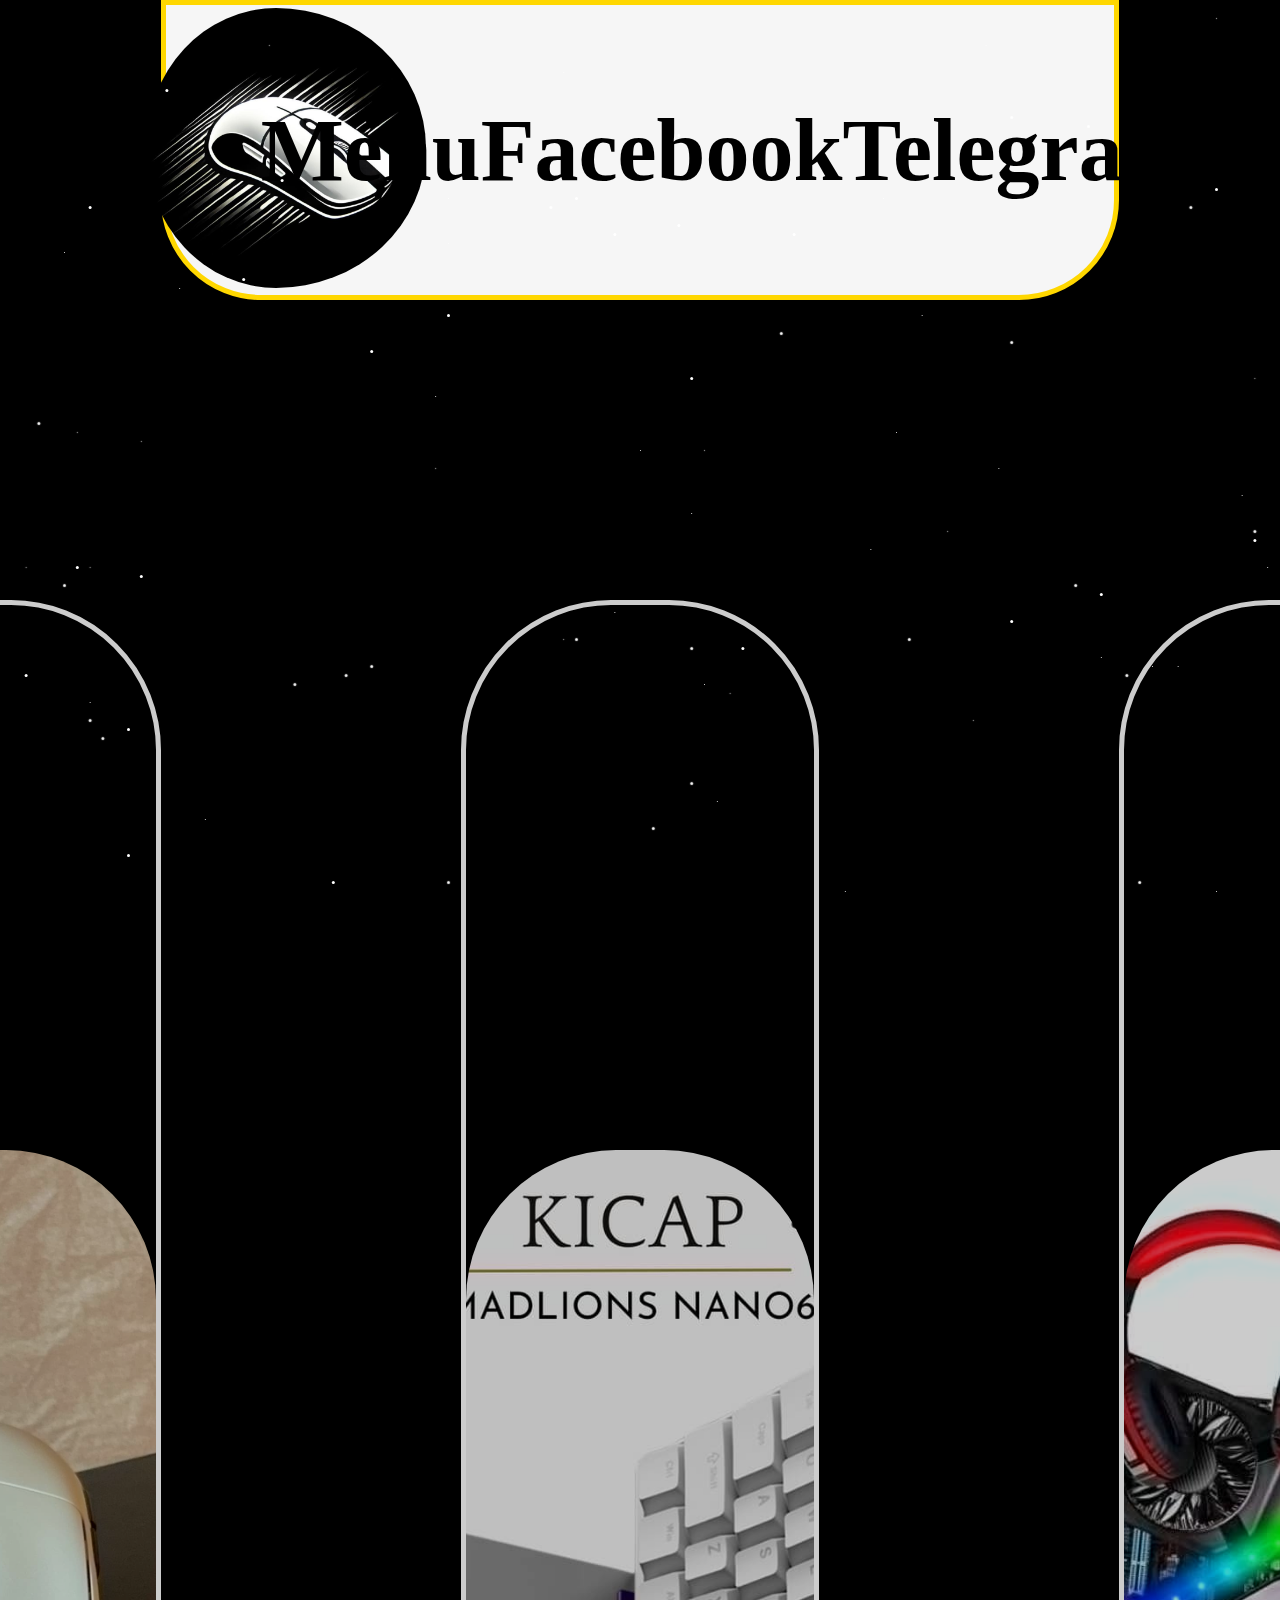
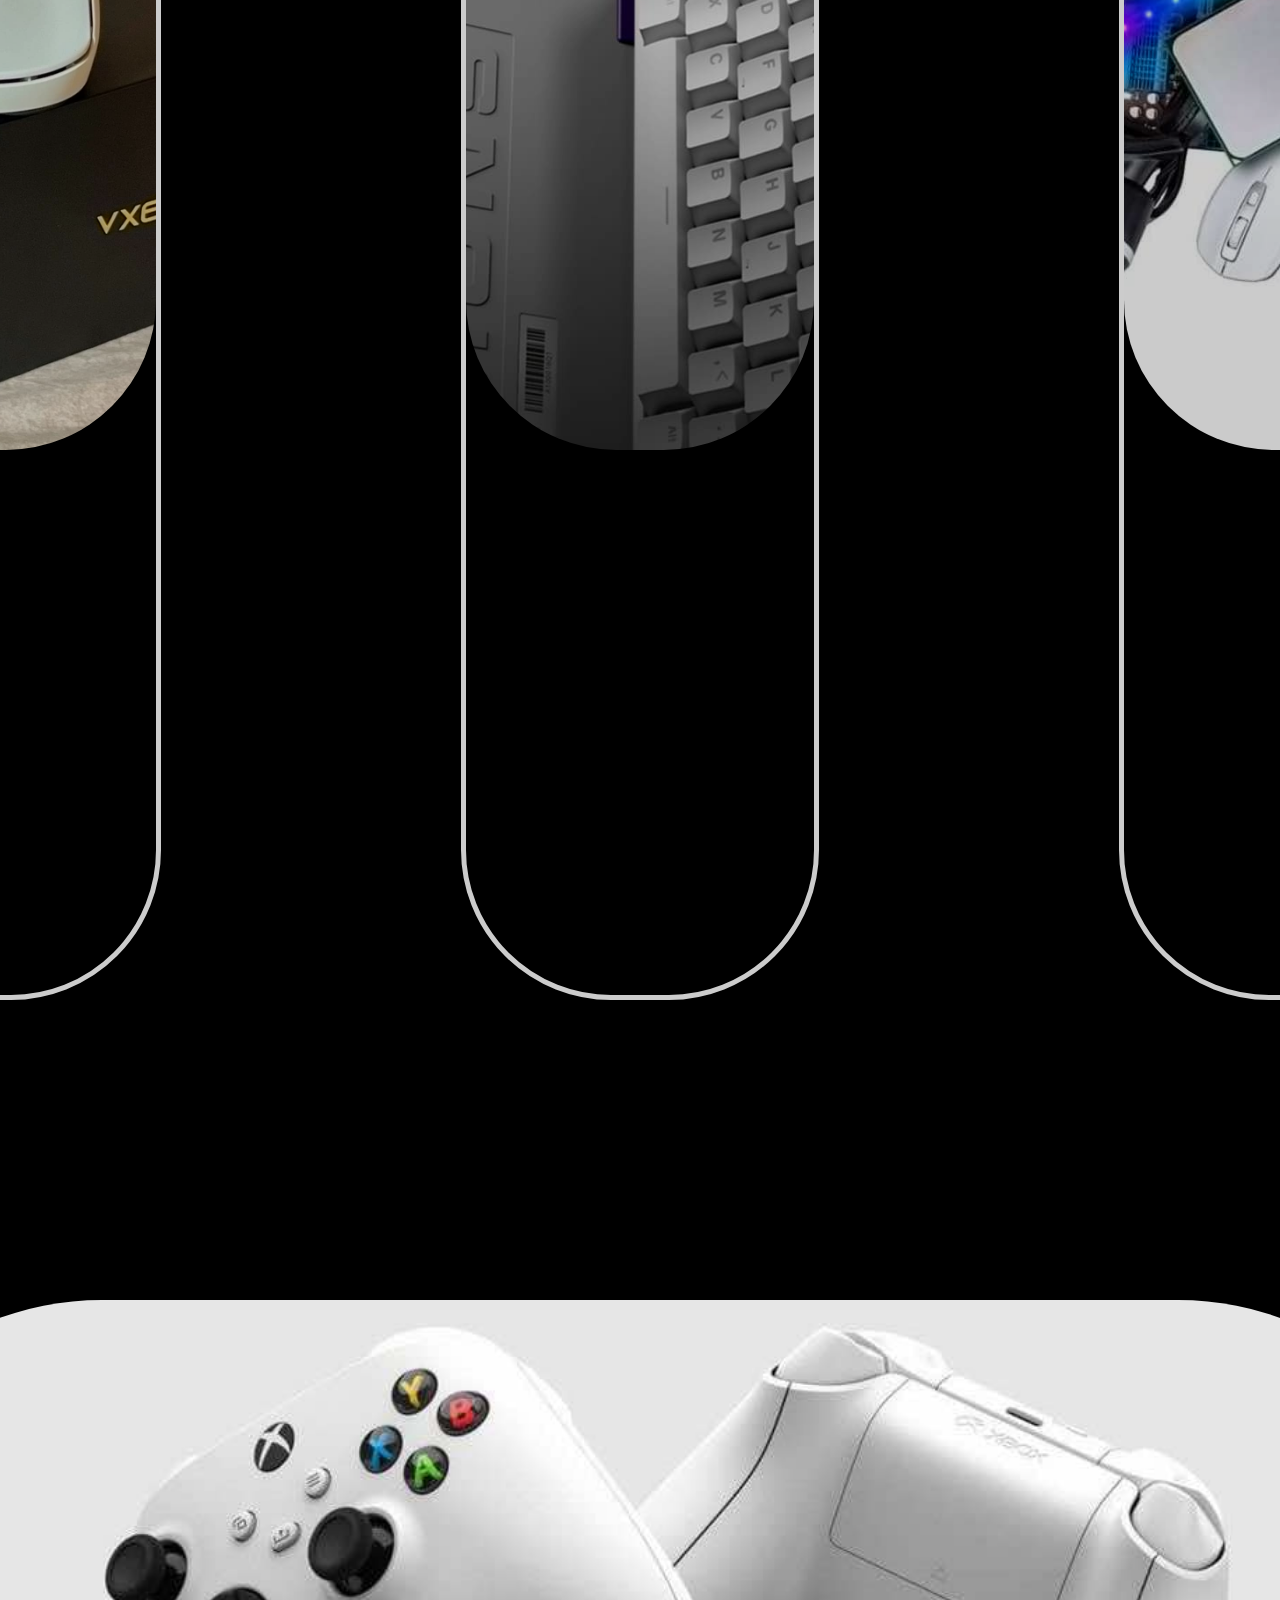
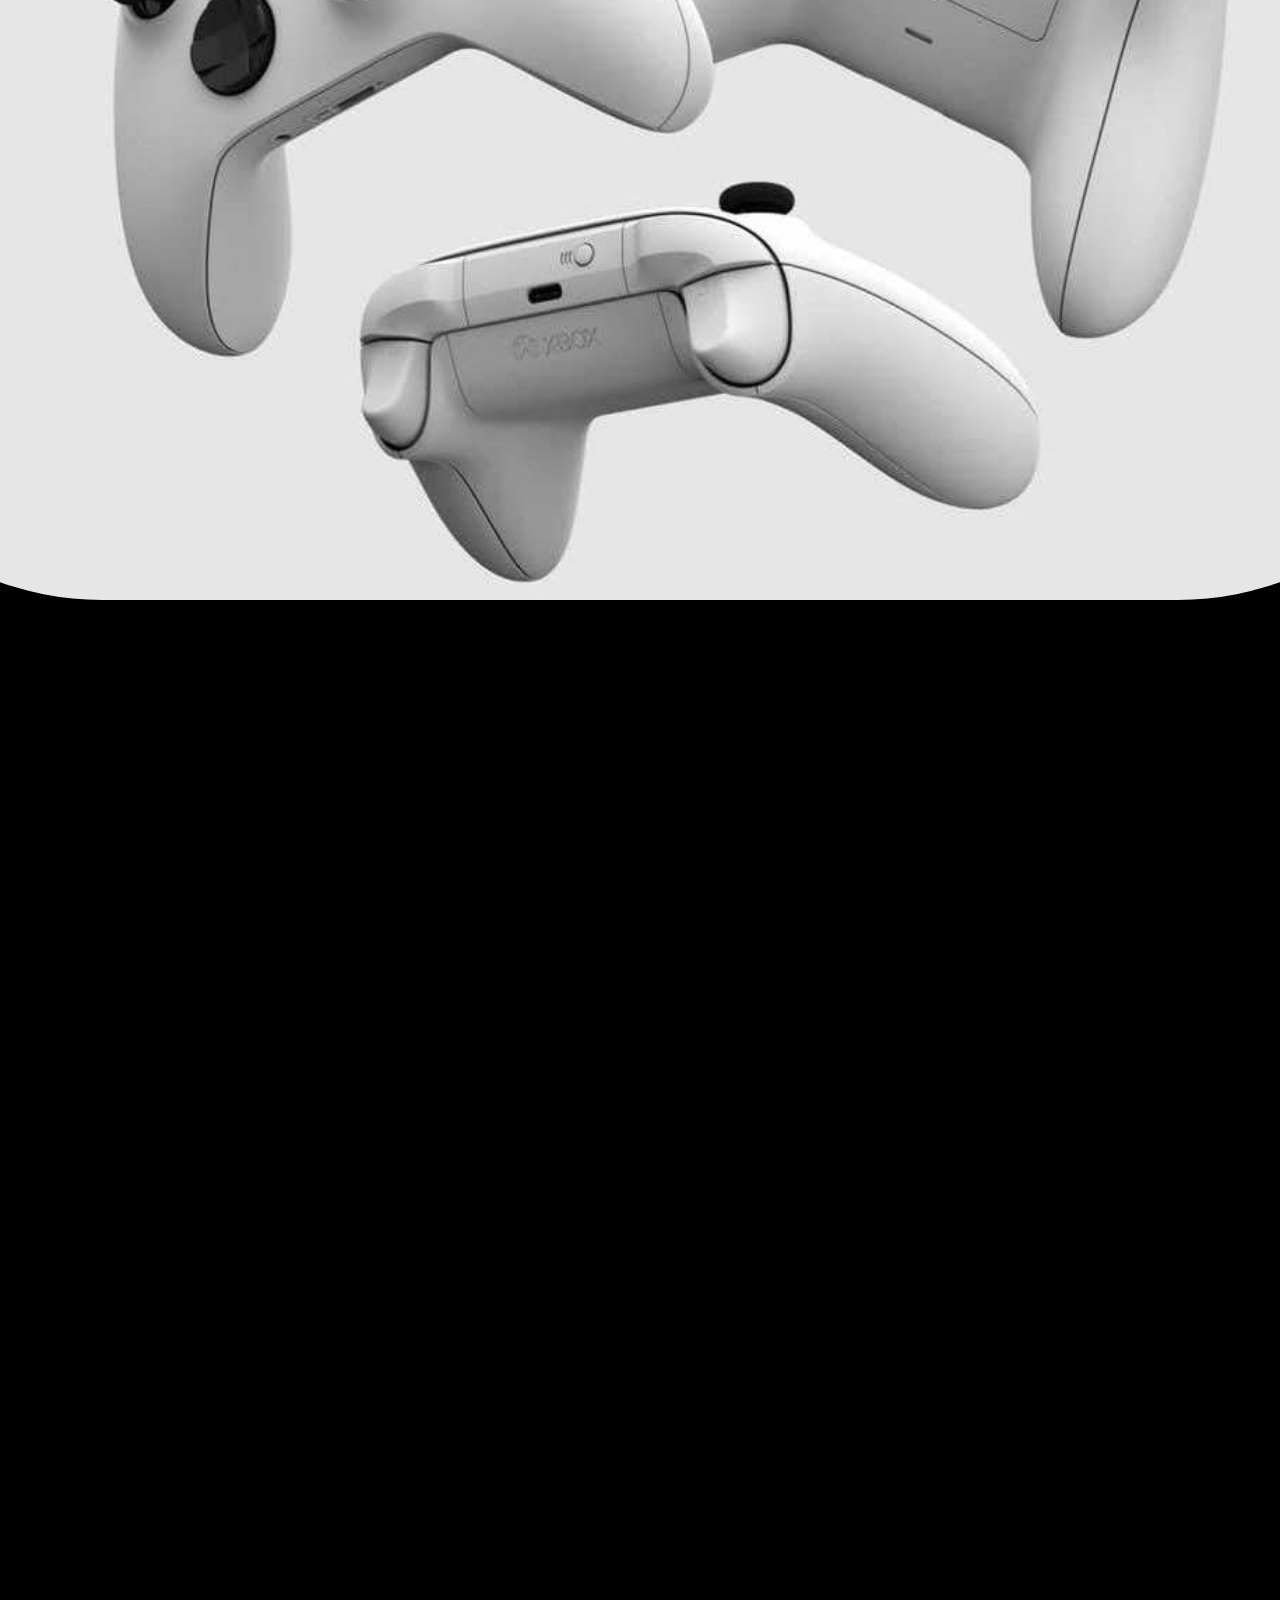
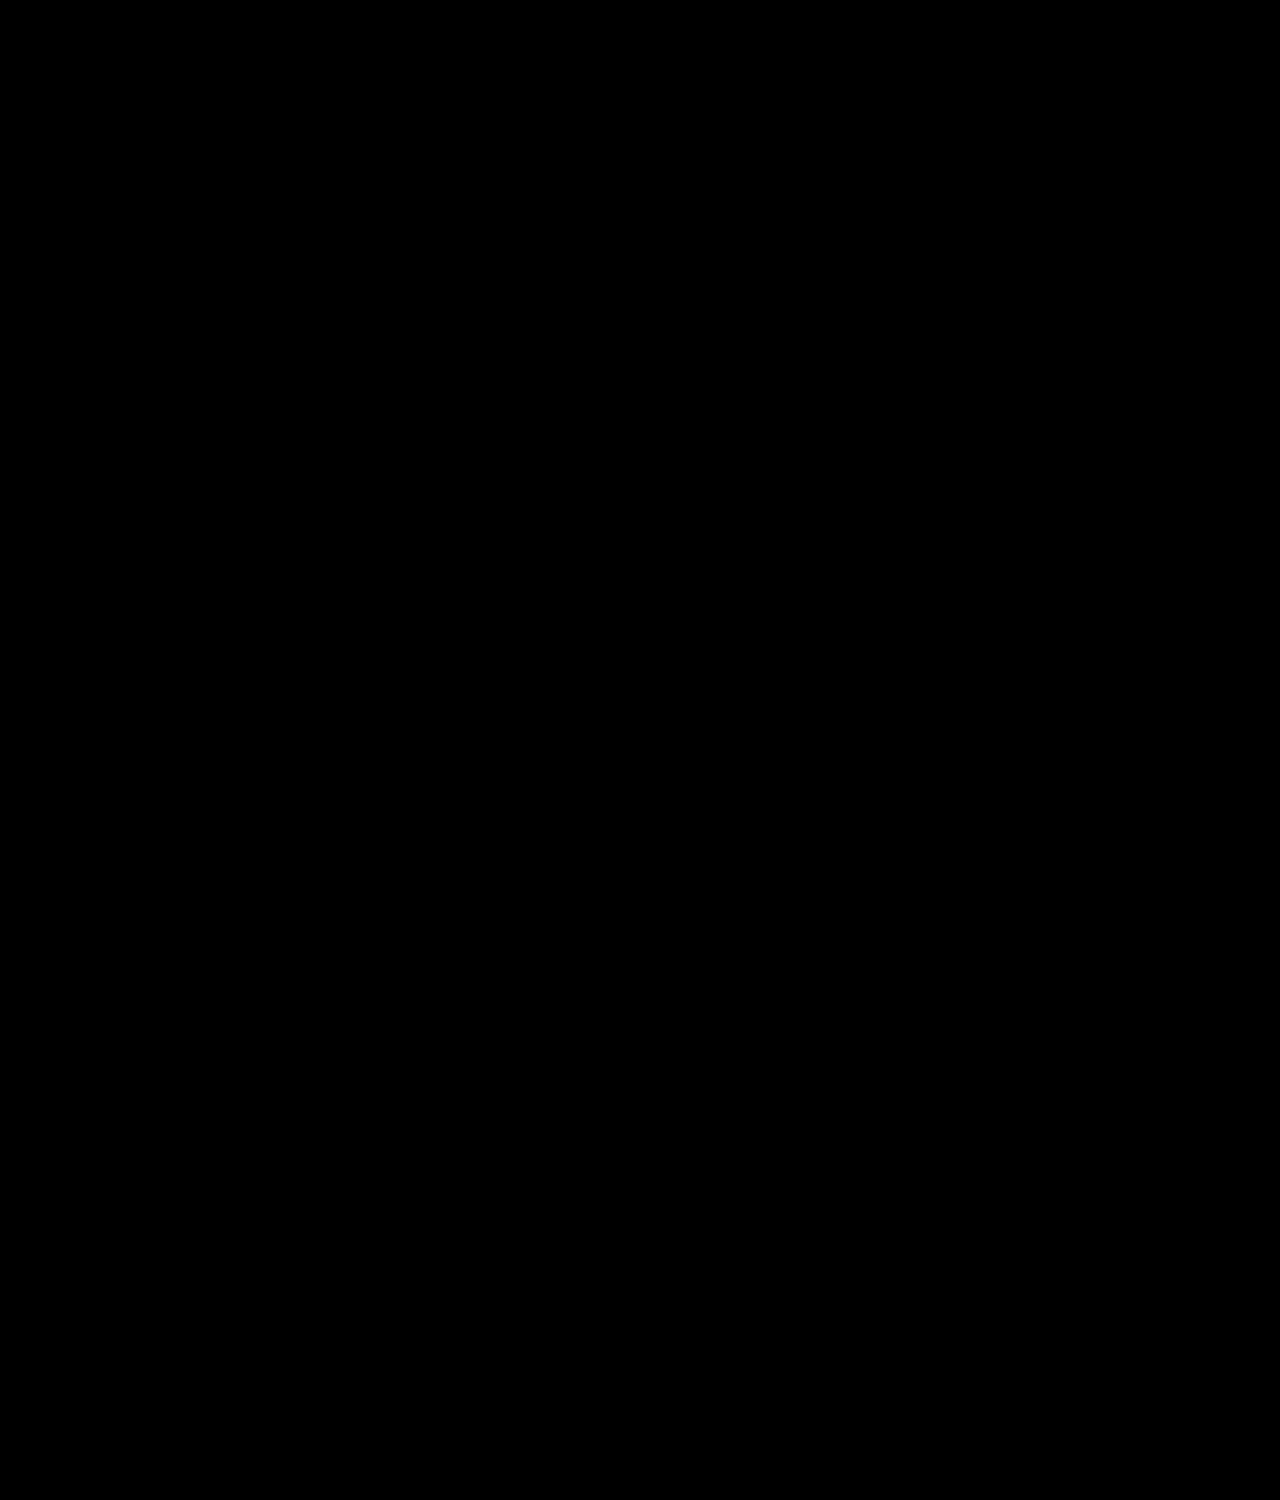
<file: index.html>
<!DOCTYPE html>
<html lang="en">
<head>
    <meta charset="UTF-8">
    <meta name="viewport" content="width=device-width, initial-scale=1.0">
    <title>T4 Accessories</title>
    <link rel="stylesheet" href="style.css">
    <link rel="icon" type="png" href="logo.png">
</head>
<body>
    <div class="container">
        <div class="header">
           <div class="logo"> <img src="logo.png" alt="" width="300px"></div>
           <a id="menu" href="menu.html" target="_blank">Menu</a>
           <a id="Facebook" href=" https://www.facebook.com/share/1BRwLmnCHa/?mibextid=wwXIfr" target="_blank">Facebook</a>
           <a id="telegram" href="https://t.me/T4gaminggear" target="_blank">Telegram</a>
        </div>
        <div class="content1">
           
          <div class="in">  
            
            <h1>Mouse</h1>
           
           </div>  
        </div>
        <div class="content2">
            <div class="in">  
                
                <h1>Keyboard</h1>
           
            </div>
        </div>
        <div class="content3">
            <div class="in">  
                
                <h1>Acessories</h1>
           
            </div>
        </div>
        <div class="content">
            <h1>Controler</h1>
        </div>
        <div class="sky"></div>
    </div>
    
</body>
</html>
</file>
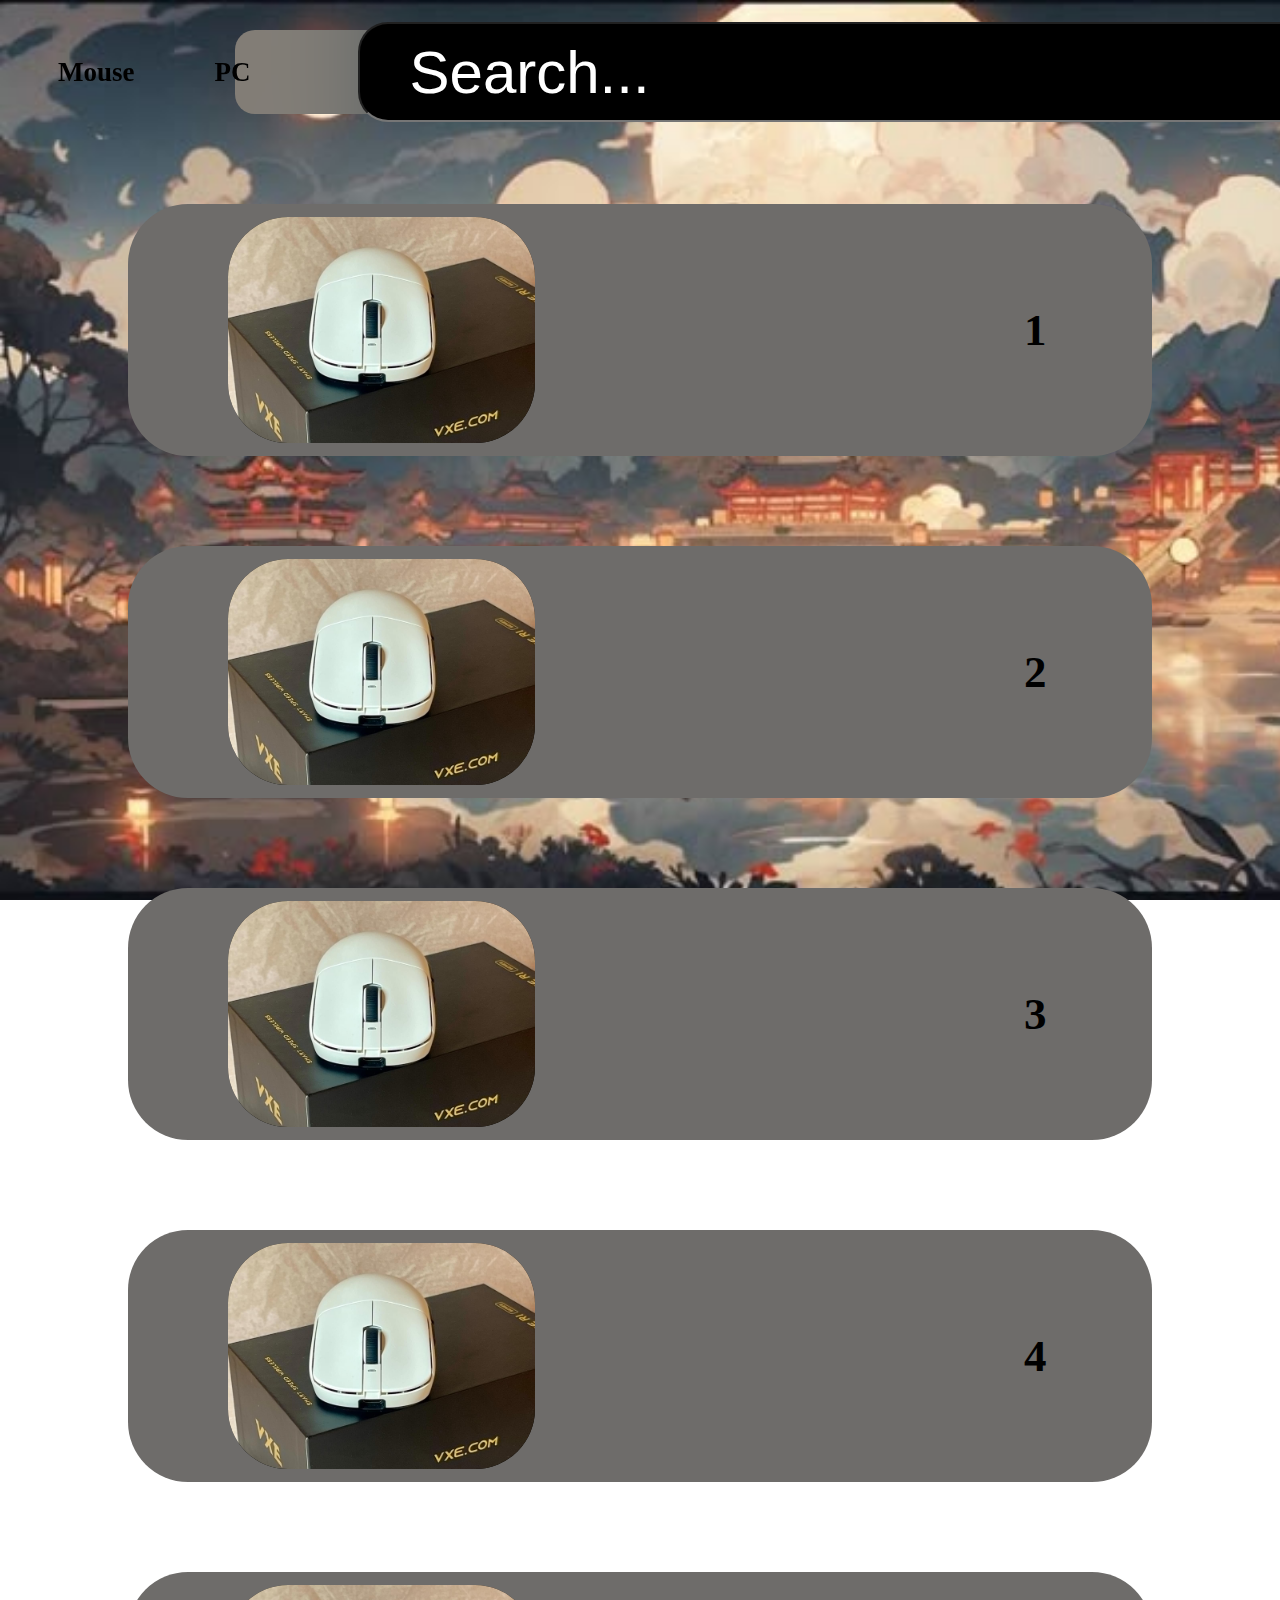
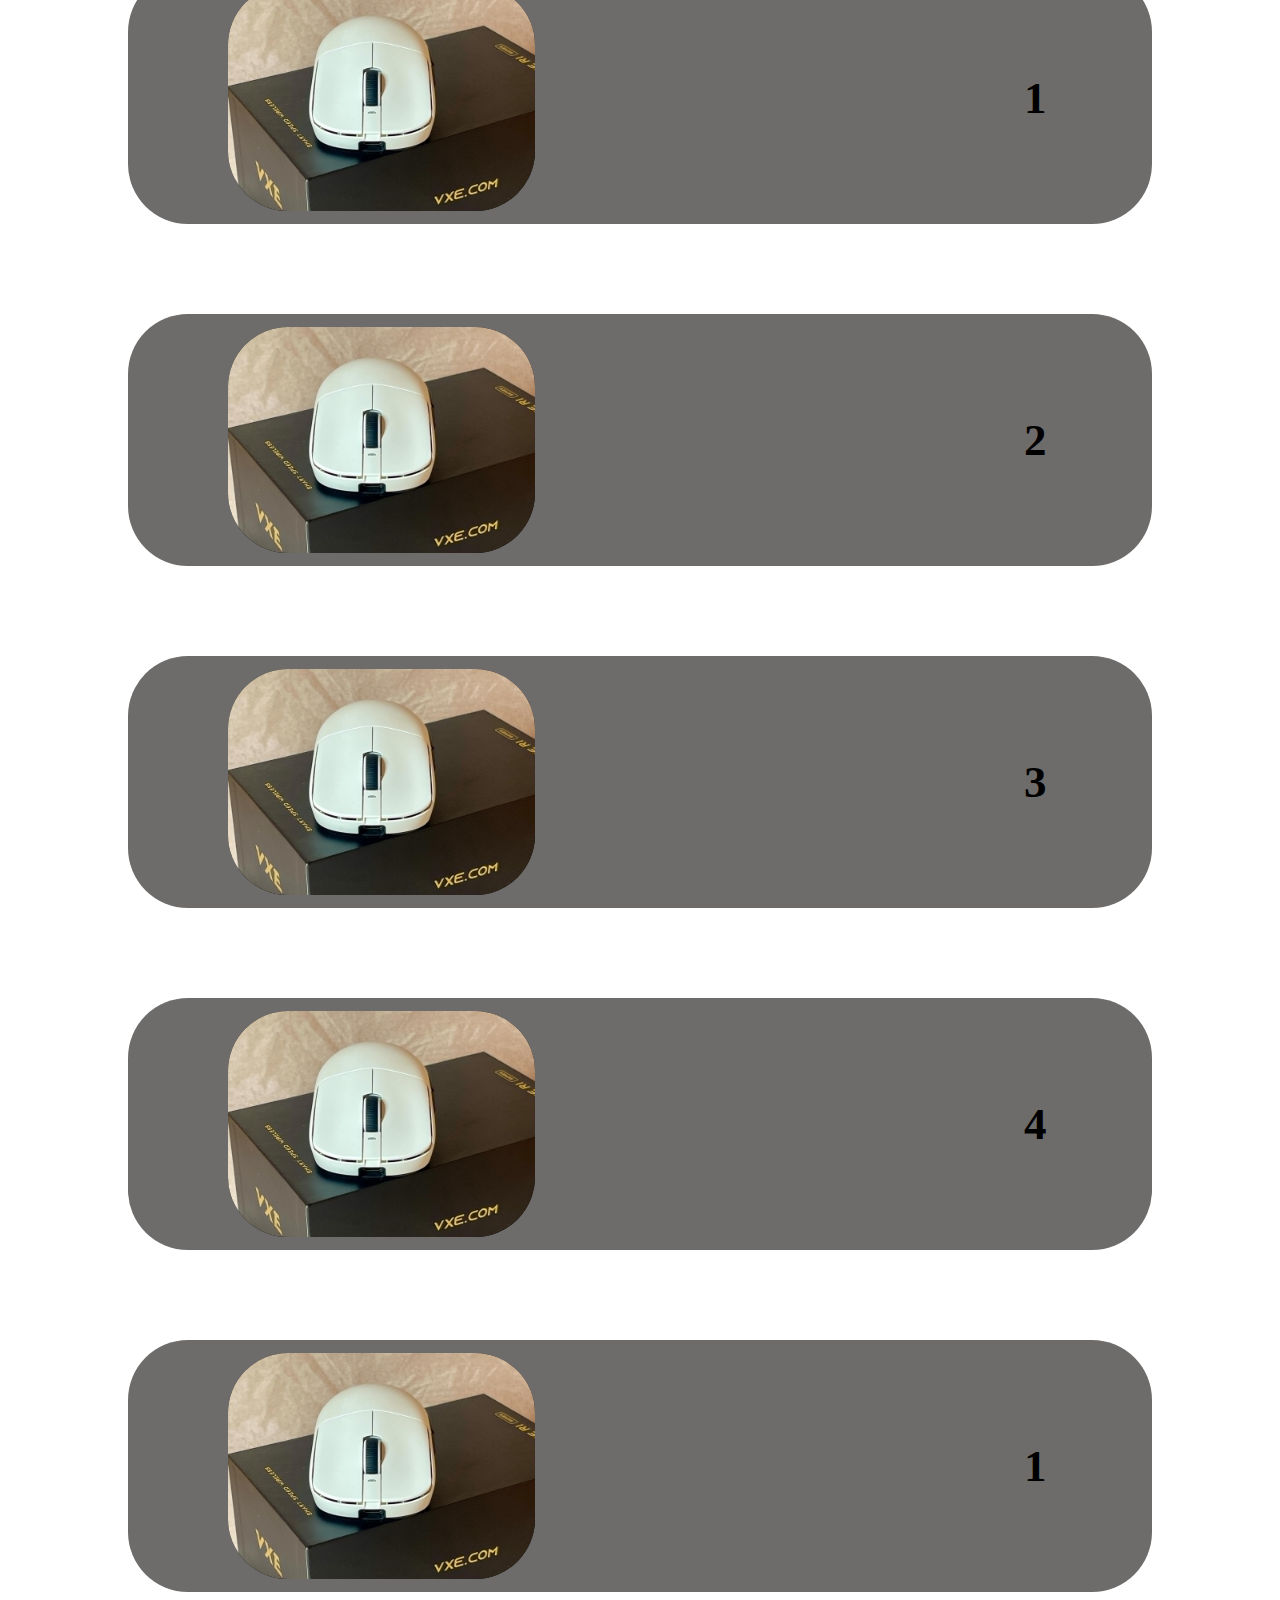
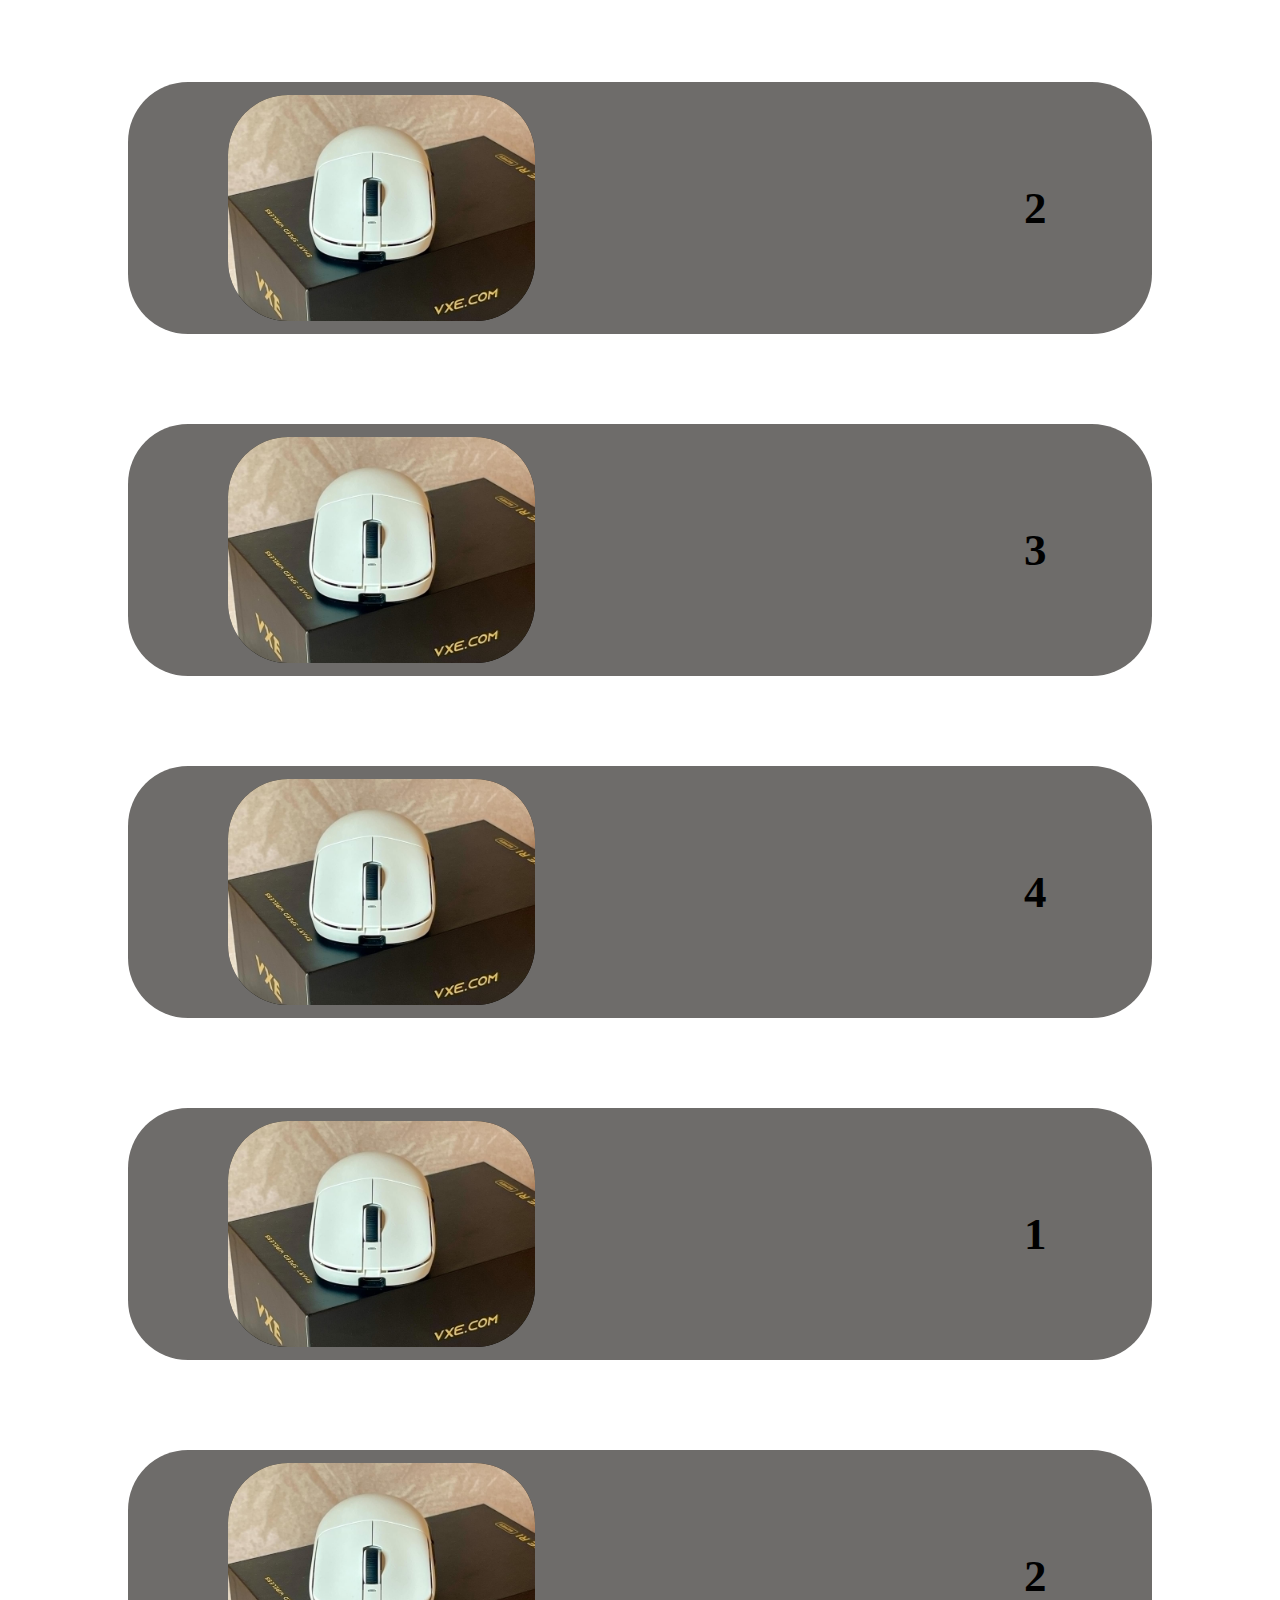
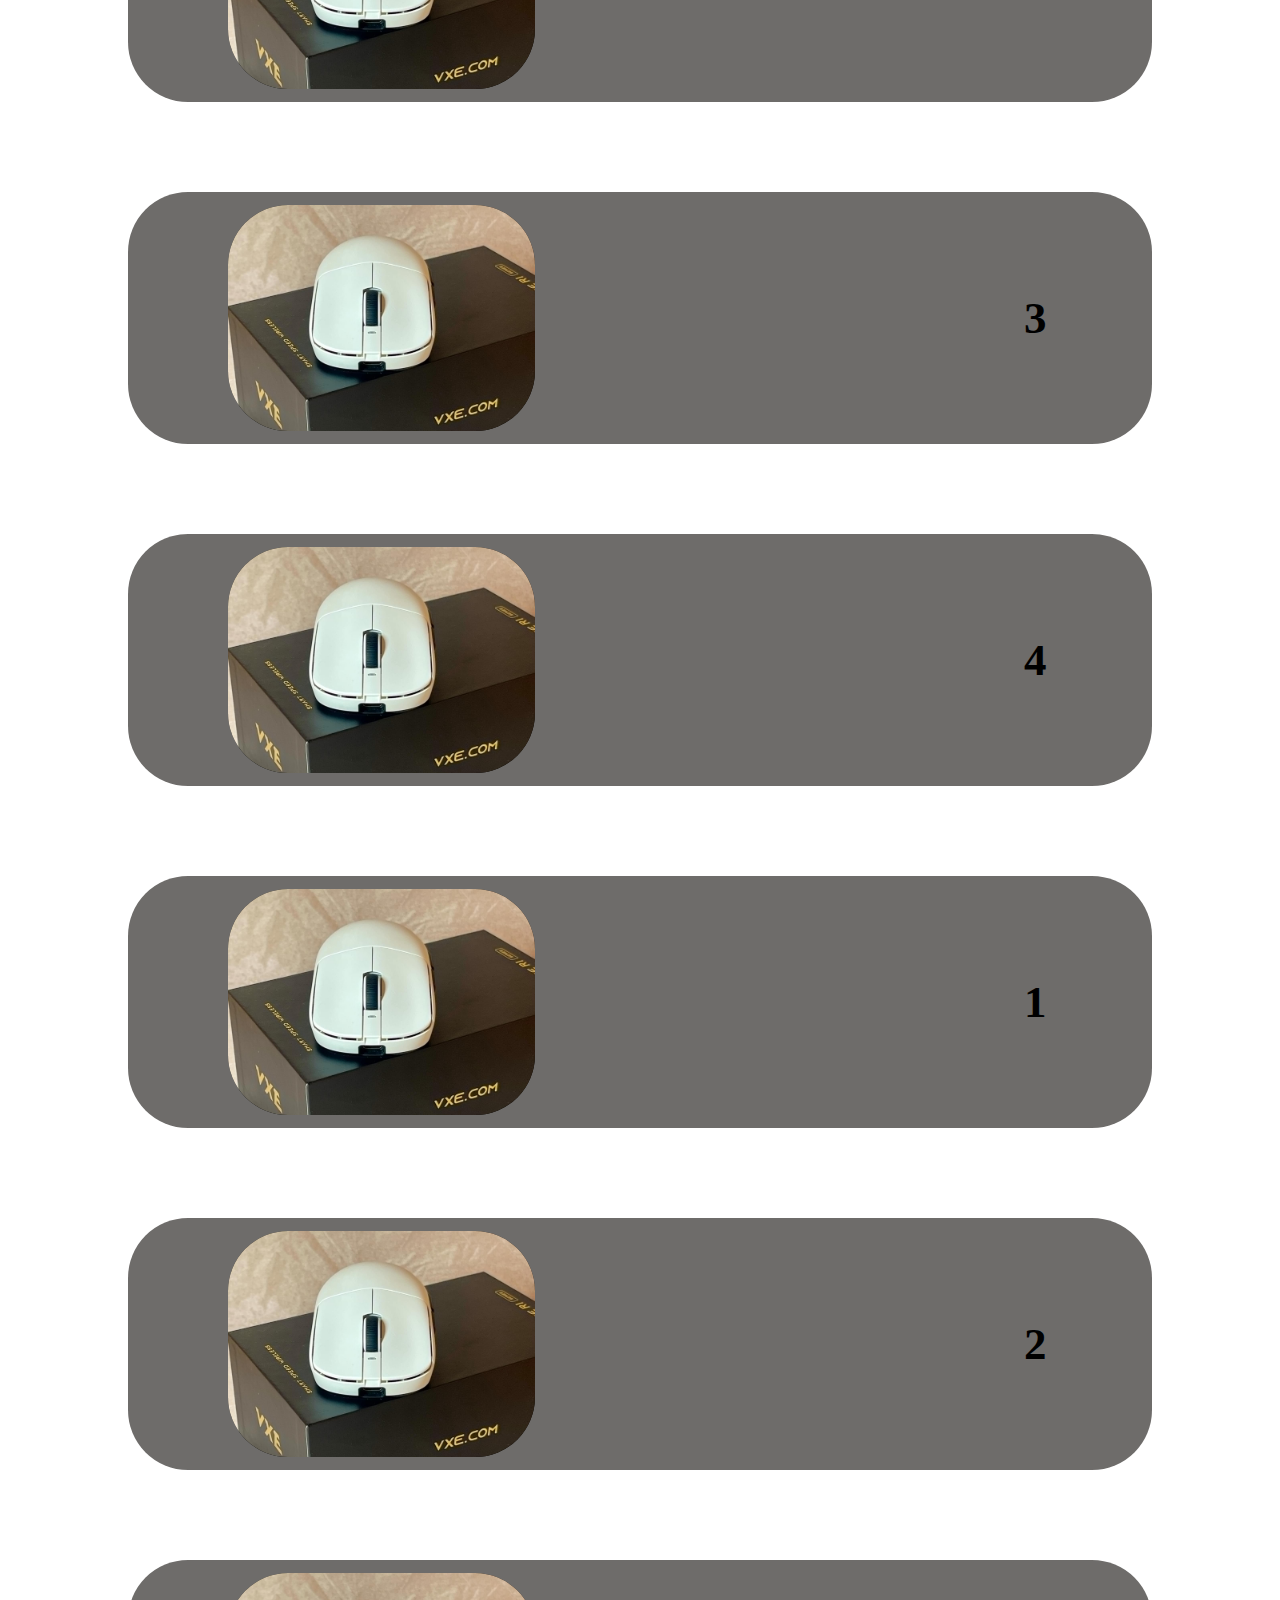
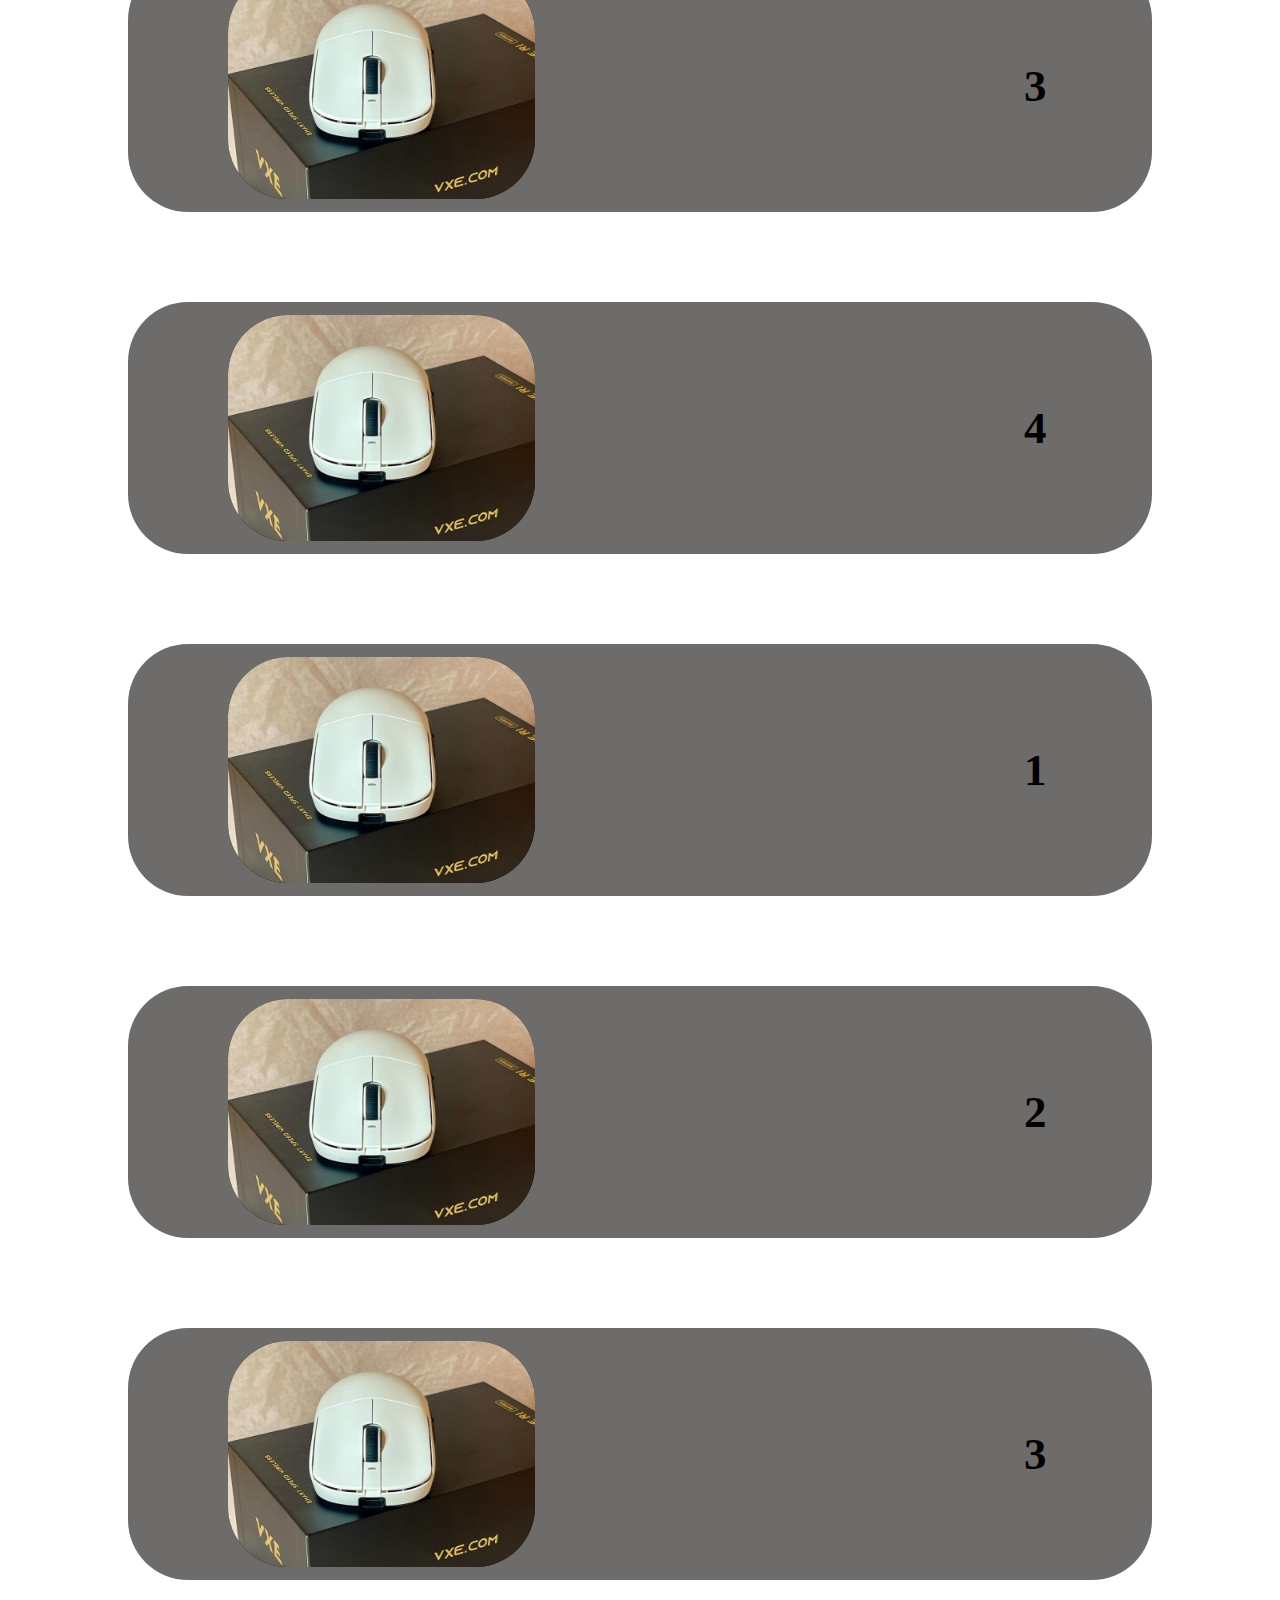
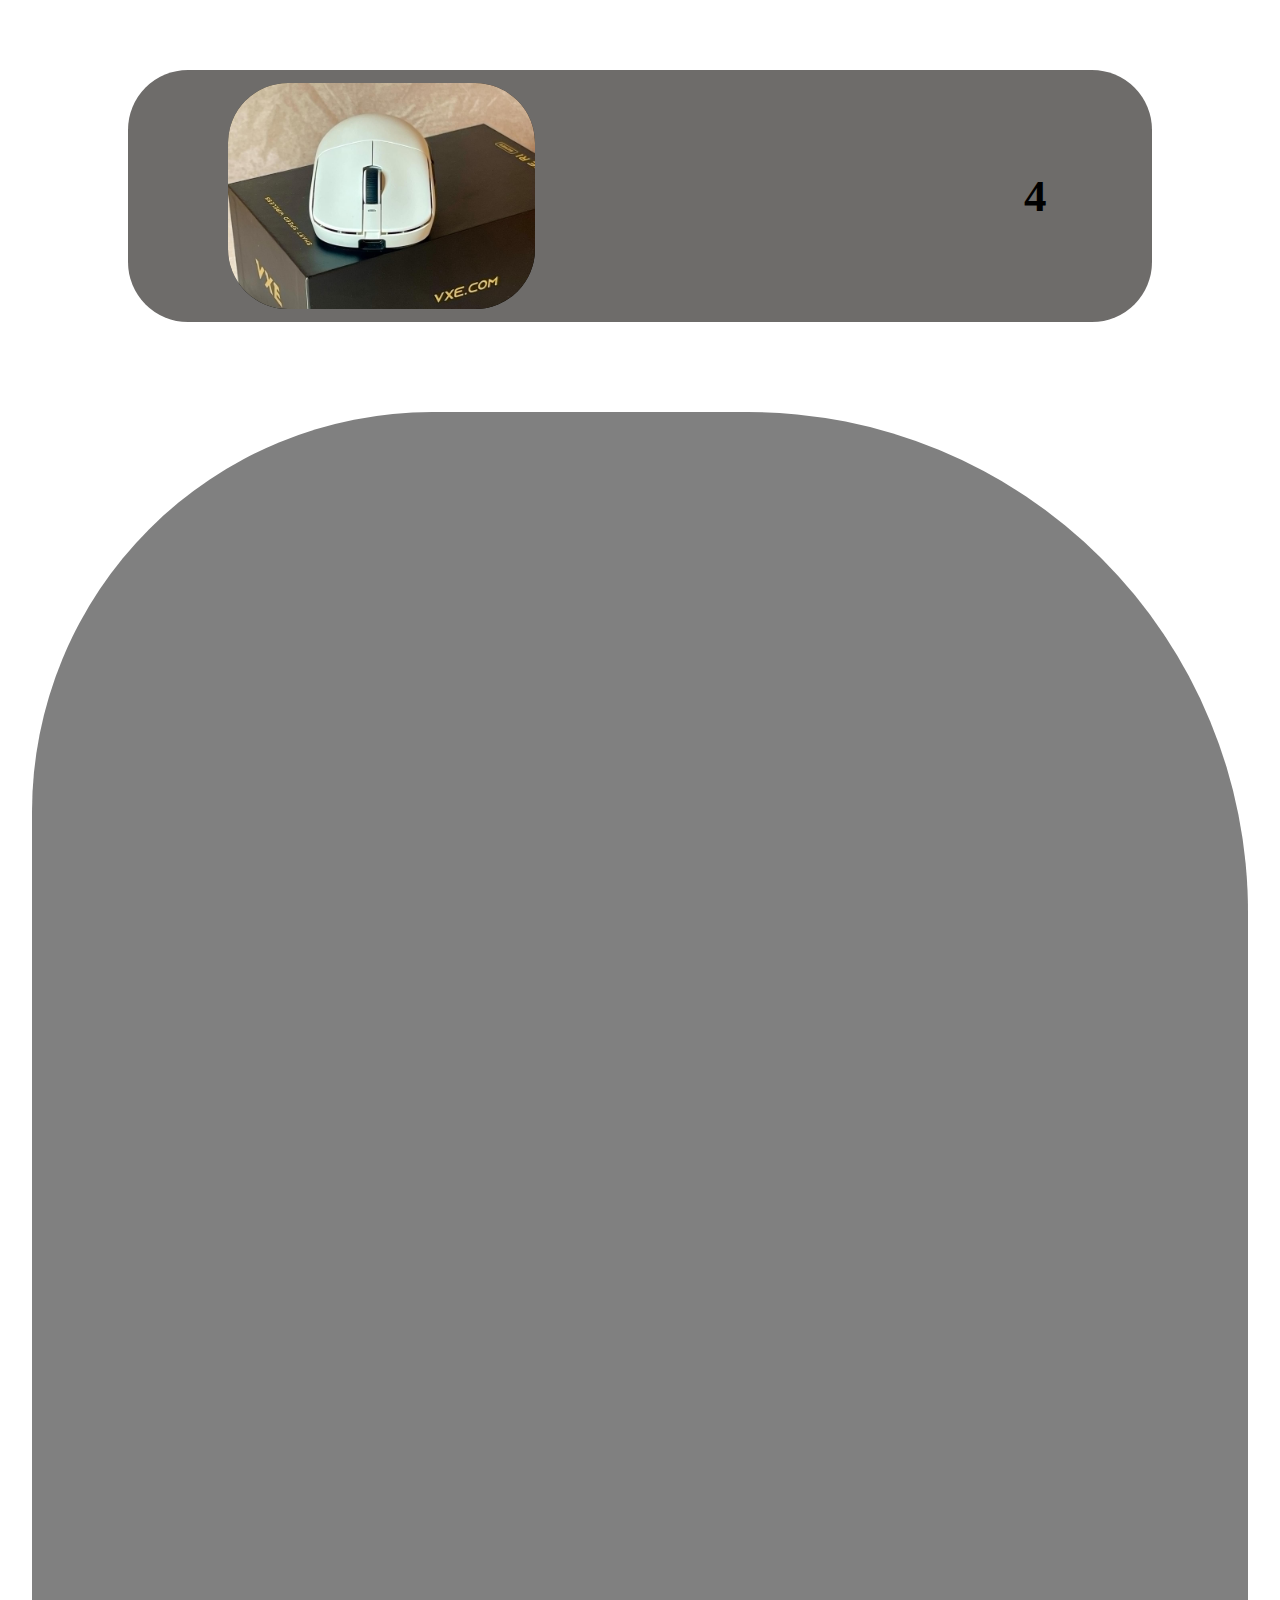
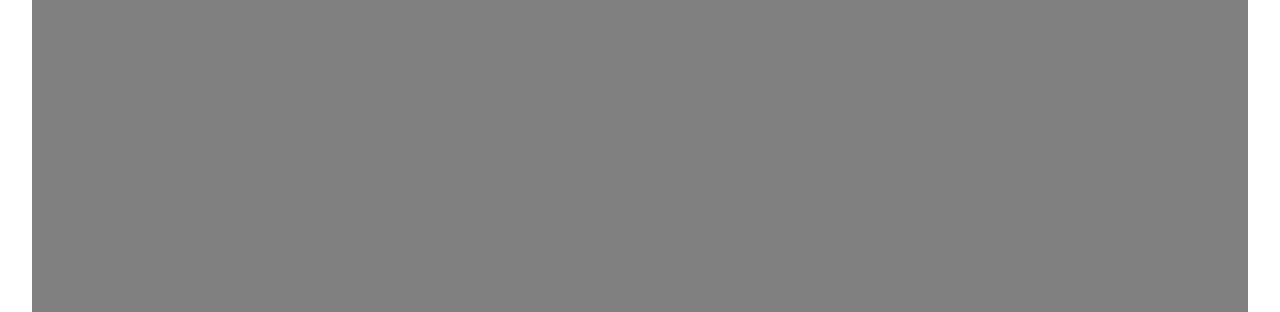
<file: menu.html>
<!DOCTYPE html>
<html lang="en">
<head>
    <meta charset="UTF-8">
    <meta name="viewport" content="width=device-width, initial-scale=1.0">
    <title>T4 Asessories</title>
    <link rel="icon" type="png" href="logo.png">
    <link rel="stylesheet" href="style-for-menu.css">
</head>
<body>
 <div class="container">
    <div class="nav">
        <a href=""><h2>Keyboard</h2></a>
        <a href=""><h2>Mouse</h2></a>
        <a href=""><h2>PC</h2></a>
    </div>
    <div class="search"></div>
    <div class="search-button">
        <div class="text"><input type="text" placeholder="Search..."></div>
    </div>
 </div>
 
    <div class="box">
        <div class="box-inside">
           <img src="1.jpg" alt="">
        </div>
        <h1>1</h1></div>
    <div class="box">
        <div class="box-inside">
            <img src="1.jpg" alt=""></div><h1>2</h1>
    </div>
    <div class="box"><div class="box-inside"><img src="1.jpg" alt=""></div><h1>3</h1></div>
    <div class="box"><div class="box-inside"><img src="1.jpg" alt=""></div><h1>4</h1></div>
    <div class="box"><div class="box-inside"><img src="1.jpg" alt=""></div><h1>1</h1></div>
    <div class="box"><div class="box-inside"><img src="1.jpg" alt=""></div><h1>2</h1></div>
    <div class="box"><div class="box-inside"><img src="1.jpg" alt=""></div><h1>3</h1></div>
    <div class="box"><div class="box-inside"><img src="1.jpg" alt=""></div><h1>4</h1></div>
    <div class="box"><div class="box-inside"><img src="1.jpg" alt=""></div><h1>1</h1></div>
    <div class="box"><div class="box-inside"><img src="1.jpg" alt=""></div><h1>2</h1></div>
    <div class="box"><div class="box-inside"><img src="1.jpg" alt=""></div><h1>3</h1></div>
    <div class="box"><div class="box-inside"><img src="1.jpg" alt=""></div><h1>4</h1></div>
    <div class="box"><div class="box-inside"><img src="1.jpg" alt=""></div><h1>1</h1></div>
    <div class="box"><div class="box-inside"><img src="1.jpg" alt=""></div><h1>2</h1></div>
    <div class="box"><div class="box-inside"><img src="1.jpg" alt=""></div><h1>3</h1></div>
    <div class="box"><div class="box-inside"><img src="1.jpg" alt=""></div><h1>4</h1></div>
    <div class="box"><div class="box-inside"><img src="1.jpg" alt=""></div><h1>1</h1></div>
    <div class="box"><div class="box-inside"><img src="1.jpg" alt=""></div><h1>2</h1></div>
    <div class="box"><div class="box-inside"><img src="1.jpg" alt=""></div><h1>3</h1></div>
    <div class="box"><div class="box-inside"><img src="1.jpg" alt=""></div><h1>4</h1></div>
    <div class="box"><div class="box-inside"><img src="1.jpg" alt=""></div><h1>1</h1></div>
    <div class="box"><div class="box-inside"><img src="1.jpg" alt=""></div><h1>2</h1></div>
    <div class="box"><div class="box-inside"><img src="1.jpg" alt=""></div><h1>3</h1></div>
    <div class="box"><div class="box-inside"><img src="1.jpg" alt=""></div><h1>4</h1></div>

    <div class="ending">
        
    </div>
</body>
</html>
</file>
<file: style.css>
* {
    padding:0;
    margin:0;
    box-sizing: border-box;
}

body {
    background-color: #000;
    

    
}

.header {
    grid-area: header;
    background-color: rgb(246, 246, 246);
    z-index: 0;
}

.content1 {
    grid-area: content1;
    background-color: black;
    border-radius: 150px;
    transition: ease 1s  ;
    opacity: 0.8;
    -webkit-box-shadow: 10px 10px 87px 31px rgba(0,0,0,0.75);
    -moz-box-shadow: 10px 10px 87px 31px rgba(0,0,0,0.75);
    box-shadow: 10px 10px 87px 31px rgba(0,0,0,0.75);
   ;
   
    
}

.content1:hover , .content2:hover, .content3:hover {
    transform: translateY(-100px);
    background-color: black;
   
    z-index: 1;
    opacity: 1;
    -webkit-box-shadow: 10px 14px 120px 120px rgba(171,147,74,1);
-moz-box-shadow: 10px 14px 120px 120px rgba(171,147,74,1);
box-shadow: 10px 14px 120px 120px rgba(171,147,74,1);
}

.content2 {
    grid-area: content2;
    background-color: black;
    border-radius: 150px;
    transition: ease 1s;
    opacity: 0.8;
    -webkit-box-shadow: 10px 10px 87px 31px rgba(0,0,0,0.75);
    -moz-box-shadow: 10px 10px 87px 31px rgba(0,0,0,0.75);
    box-shadow: 10px 10px 87px 31px rgba(0,0,0,0.75);
    ;

}

.content3 {
    grid-area: content3;
    background-color: black;
    border-radius: 150px;
    transition: ease 1s;
    opacity:0.8;
    -webkit-box-shadow: 10px 10px 87px 31px rgba(0,0,0,0.75);
    -moz-box-shadow: 10px 10px 87px 31px rgba(0,0,0,0.75);
    box-shadow: 10px 10px 87px 31px rgba(0,0,0,0.75);
}

.content {
   grid-area: content0;
   background-color:grey;
   border-radius: 300px;
}

.container{
    background-color: black;
   ;
    justify-content: center;
    
    
    display:grid;
    grid-template-columns: 28% 300px 28% 300px 28%;
    grid-template-rows: 300px 300px 2000px 300px 3000px 400px;
    grid-template-areas: 
    " . header header header ."
    " . . . . . "
    " content1 . content2 . content3"
    " . . . . . "
    "content0 content0 content0 content0 content0";
     
   
   
    
    

}
.sky {
    position: fixed;
    top: 50%;
    left: 50%;
    height: 1px;
    width: 1px;
    background-color: #fff;
    border-radius: 50%;
    box-shadow: -42vw -4vh 0px 0px #fff,25vw -41vh 0px 0px #fff,-20vw 49vh 0px 1px #fff,5vw 40vh 1px 1px #fff,29vw 19vh 1px 0px #fff,-44vw -13vh 0px 0px #fff,46vw 41vh 0px 1px #fff,-3vw -45vh 0px 1px #fff,47vw 35vh 1px 0px #fff,12vw -8vh 1px 0px #fff,-34vw 48vh 1px 1px #fff,32vw 26vh 1px 1px #fff,32vw -41vh 1px 1px #fff,0vw 37vh 1px 1px #fff,34vw -26vh 1px 0px #fff,-14vw -49vh 1px 0px #fff,-12vw 45vh 0px 1px #fff,-44vw -33vh 0px 1px #fff,-13vw 41vh 0px 0px #fff,-36vw -11vh 0px 1px #fff,-23vw -24vh 1px 0px #fff,-38vw -27vh 0px 1px #fff,16vw -19vh 0px 0px #fff,28vw 33vh 1px 0px #fff,-49vw -4vh 0px 0px #fff,16vw 32vh 0px 1px #fff,36vw -18vh 1px 0px #fff,-25vw -30vh 1px 0px #fff,-23vw 24vh 0px 1px #fff,-2vw -35vh 1px 1px #fff,-25vw 9vh 0px 0px #fff,-15vw -34vh 0px 0px #fff,-8vw -19vh 1px 0px #fff,-20vw -20vh 1px 1px #fff,42vw 50vh 0px 1px #fff,-32vw 10vh 1px 0px #fff,-23vw -17vh 0px 0px #fff,44vw 15vh 1px 0px #fff,-40vw 33vh 1px 1px #fff,-43vw 8vh 0px 0px #fff,-48vw -15vh 1px 1px #fff,-24vw 17vh 0px 0px #fff,-31vw 50vh 1px 0px #fff,36vw -38vh 0px 1px #fff,-7vw 48vh 0px 0px #fff,15vw -32vh 0px 0px #fff,29vw -41vh 0px 0px #fff,2vw 37vh 1px 0px #fff,7vw -40vh 1px 1px #fff,15vw 18vh 0px 0px #fff,25vw -13vh 1px 1px #fff,-46vw -12vh 1px 1px #fff,-18vw 22vh 0px 0px #fff,23vw -9vh 1px 0px #fff,50vw 12vh 0px 1px #fff,45vw 2vh 0px 0px #fff,14vw -48vh 1px 0px #fff,23vw 43vh 0px 1px #fff,-40vw 16vh 1px 1px #fff,20vw -31vh 0px 1px #fff,-17vw 44vh 1px 1px #fff,18vw -45vh 0px 0px #fff,33vw -6vh 0px 0px #fff,0vw 7vh 0px 1px #fff,-10vw -18vh 0px 1px #fff,-19vw 5vh 1px 0px #fff,1vw 42vh 0px 0px #fff,22vw 48vh 0px 1px #fff,39vw -8vh 1px 1px #fff,-6vw -42vh 1px 0px #fff,-47vw 34vh 0px 0px #fff,-46vw 19vh 0px 1px #fff,-12vw -32vh 0px 0px #fff,-45vw -38vh 0px 1px #fff,-28vw 18vh 1px 0px #fff,-38vw -46vh 1px 1px #fff,49vw -6vh 1px 1px #fff,-28vw 18vh 1px 1px #fff,10vw -24vh 0px 1px #fff,-5vw -11vh 1px 1px #fff,33vw -8vh 1px 0px #fff,-16vw 17vh 0px 0px #fff,18vw 27vh 0px 1px #fff,-8vw -10vh 1px 1px #fff;
  
  /* stars were too big with the layers above but left the code in case no one cares  -- as in, if noone's just that  one other loner who actually cares    */
  
  box-shadow: 24vw 9vh 1px 0px #fff,12vw -24vh 0px 1px #fff,-45vw -22vh 0px 0px #fff,-37vw -40vh 0px 1px #fff,29vw 19vh 0px 1px #fff,4vw -8vh 0px 1px #fff,-5vw 21vh 1px 1px #fff,-27vw 26vh 1px 1px #fff,-47vw -3vh 1px 1px #fff,-28vw -30vh 0px 1px #fff,-43vw -27vh 0px 1px #fff,4vw 22vh 1px 1px #fff,36vw 23vh 0px 0px #fff,-21vw 24vh 1px 1px #fff,-16vw 2vh 1px 0px #fff,-16vw -6vh 0px 0px #fff,5vw 26vh 0px 0px #fff,-34vw 41vh 0px 0px #fff,1vw 42vh 1px 1px #fff,11vw -13vh 1px 1px #fff,48vw -8vh 1px 0px #fff,22vw -15vh 0px 0px #fff,45vw 49vh 0px 0px #fff,43vw -27vh 1px 1px #fff,20vw -2vh 0px 0px #fff,8vw 22vh 0px 1px #fff,39vw 48vh 1px 1px #fff,-21vw -11vh 0px 1px #fff,-40vw 45vh 0px 1px #fff,11vw -30vh 1px 0px #fff,26vw 30vh 1px 0px #fff,45vw -29vh 0px 1px #fff,-2vw 18vh 0px 0px #fff,-29vw -45vh 1px 0px #fff,-7vw -27vh 1px 1px #fff,42vw 24vh 0px 0px #fff,45vw -48vh 1px 0px #fff,-36vw -18vh 0px 0px #fff,-44vw 13vh 0px 1px #fff,36vw 16vh 0px 1px #fff,40vw 24vh 0px 0px #fff,18vw 11vh 0px 0px #fff,-15vw -23vh 1px 0px #fff,-24vw 48vh 0px 1px #fff,27vw -45vh 1px 0px #fff,-2vw -24vh 0px 1px #fff,-15vw -28vh 0px 0px #fff,-43vw 13vh 1px 0px #fff,7vw 27vh 1px 0px #fff,47vw 5vh 0px 0px #fff,-45vw 15vh 1px 1px #fff,-5vw -28vh 0px 1px #fff,38vw 25vh 1px 1px #fff,-39vw -1vh 1px 0px #fff,5vw 0vh 1px 0px #fff,49vw 13vh 0px 0px #fff,48vw 10vh 0px 1px #fff,19vw -28vh 0px 0px #fff,4vw 7vh 0px 0px #fff,21vw 21vh 1px 1px #fff,-15vw -15vh 0px 1px #fff,-6vw -42vh 1px 0px #fff,-15vw 48vh 1px 1px #fff,-23vw 25vh 1px 1px #fff,-48vw 25vh 0px 1px #fff,-31vw -19vh 0px 1px #fff,4vw 37vh 1px 1px #fff,-43vw 28vh 0px 0px #fff,3vw -25vh 0px 1px #fff,-39vw 14vh 0px 1px #fff,-40vw 31vh 0px 1px #fff,35vw -36vh 1px 1px #fff,16vw 49vh 0px 0px #fff,6vw 39vh 0px 0px #fff,3vw -35vh 0px 1px #fff,-44vw -2vh 1px 0px #fff,-6vw 21vh 1px 0px #fff,48vw 9vh 1px 1px #fff,-43vw 30vh 1px 1px #fff,29vw -12vh 1px 1px #fff,-48vw 13vh 1px 0px #fff,-42vw 32vh 1px 1px #fff,34vw 15vh 1px 1px #fff,29vw -37vh 1px 1px #fff,28vw 2vh 0px 0px #fff;
  animation: zoom 16s alternate infinite;
}
 
@keyframes zoom {
    0%{
        transform: scale(1);
    }
    100%{
        transform: scale(1.5);
    }
}

.content1, .content2, .content3 {
    display: flex;
    justify-content: center;
    align-items:center;
    flex-direction: column;
   border: 5px solid white;


}

.in {
   
    height: 100%;
    width:100%;
    display:flex;
    justify-content: center;
    align-items: center;
    flex-direction: column;
    opacity: 1;
    color:white;
    transition: ease-in 0.5s;
    transition-delay: 0.3s;
    ;
    border-radius: 150px;

}

h1 {
  position: absolute;
    top: -150px;
    color:rgb(255, 255, 255);
    font-size: 100px;
}

.content1 .in {
    background: url(1.jpg);
    background-size: cover; /* Makes the image cover the entire page */
    background-position: center; /* Centers the image */
    background-repeat: no-repeat; /* Prevents image repetition */
    height: 100vh; /* Ensures it covers the full viewport height */
    margin: 0;
}

.content2 .in {
    background: url(2.png);
    background-size: cover; /* Makes the image cover the entire page */
    background-position: center; /* Centers the image */
    background-repeat: no-repeat; /* Prevents image repetition */
    height: 100vh; /* Ensures it covers the full viewport height */
    margin: 0;
}
.content3 .in {
    background: url(3.jpg);
    background-size: cover; /* Makes the image cover the entire page */
    background-position: center; /* Centers the image */
    background-repeat: no-repeat; /* Prevents image repetition */
    height: 100vh; /* Ensures it covers the full viewport height */
    margin: 0;
}



.in:hover {
    opacity: 1;
}
.logo img {
    border-radius: 50%;
    padding-left:20px;
    transform: translateX(-40px);
}
.header {
    display: flex;
    justify-content: space-evenly;
   align-items: center;
   border-bottom-left-radius: 100px;
   border-bottom-right-radius: 100px;
   border: 5px solid gold;

}

.logo {
    width:10%
}


a {
    position: relative;
    cursor: pointer;
    color: black;
    font-size:88px;
    font-weight: bold;
    text-decoration: none;
    transition: color 0.3s;
    
}

a::after {
    position:absolute;
    content: "";
    inset:0 ;
    background-color: black;
    z-index: -1 ;
    transition: 0.3s;
    border-radius: 10px;
    scale: 1 0;

}

a:hover {
    color:white;

}

a:hover::after {
    scale: 2 1;
}

#Facebook::after {
    position:absolute;
    content: "";
    inset:0 ;
    background-color: rgb(2, 2, 144);
    z-index: -1 ;
    transition: 0.3s;
    border-radius: 10px;
    scale: 1 0;}

    #Facebook:hover::after {
        scale: 2 1;
    }

    #telegram::after {
        position:absolute;
        content: "";
        inset:0 ;
        background-color: rgb(25, 107, 194);
        z-index: -1 ;
        transition: 0.3s;
        border-radius: 10px;
        scale: 1 0;}
    
        #telegram:hover::after {
            scale: 2 1;
        }

        .content {
            background: url(controler.jpg);
            background-size: cover; /* Makes the image cover the entire page */
            background-position: center; /* Centers the image */
            background-repeat: no-repeat; /* Prevents image repetition */
            height: 100vh; /* Ensures it covers the full viewport height */
            margin: 0;
            transition: ease-in-out 0.5s;
        }

        .content:hover {
            transform: translateY(-50px);
            
            -webkit-box-shadow: -4px -44px 69px 47px rgba(179,0,0,1);
            -moz-box-shadow: -4px -44px 69px 47px rgba(179,0,0,1);
            box-shadow: -4px -44px 69px 47px rgba(179,0,0,1);   

        }

        .content h1 {
            transform: translateX( 2500px);
            
            
        }
</file>
<file: style-for-menu.css>
* {
    margin: 0;
    padding: 0;
    box-sizing: border-box;

}

.box {
    height:30%;
    width: 80%;
    background-color:#6e6c6a;
    border-radius:60px;
    transition: ease-in-out 0.2s;
    display: flex;
    justify-content: flex-start;
    ;
    align-items: center;

    
}



.box:hover {
    width: 90%;
    height: 50%;
    background-color:rgb(74, 3, 3);
    border-radius: 100px;
    ;
}
      


body{
    background: url(background1.jpg);
    display: flex;
    align-items: center;
    justify-content: space-evenly;
    height: 100vh;
    flex-wrap: wrap;
    flex-direction:row;
    gap: 90px;
    padding-top: 30px;
    padding-bottom: 30px;
    
    background-size: cover;
    background-attachment: fixed;

}
.box-inside{
    width:30%;
    height:90%;
    background-color: black;
    border-radius: 60px;
    margin-left:100px;
    transition: ease-in-out 0.5s;
    object-fit: cover;
}

.box-inside:hover {
    width: 30%;
    height: 100%;
   margin-left:0;
   background-color: white;
   border-radius: 100px;
   
}
h1 {
    padding-left: 70%;
    position:absolute;
    font-size: 5vh;
}
.container{
    width: 90vh;
    height:10%;
    background: transparent;
    border-radius: 20px;
    display: flex;
    justify-content: center;
    align-items: center;
    backdrop-filter: blur(80px);
   
}

 .nav , .search {
    width:50%;
   
    height: 100%;
    display: flex;
    justify-content: space-evenly;
    align-items: center;
    flex-direction: row;
    position: relative;
}

a {
    text-decoration: none;
    color:black;
    font-size: 14px;
    margin-right: 80px
    
    
    
}

a:hover {
    text-decoration: underline;
    color:blanchedalmond;
    
}

img {
    object-fit: cover;
    width: 100%;
    height:100%;
    border-radius: 60px;
    transition: ease-in-out 0.5s;
}

img:hover {
    border-radius: 100px;
}



.search-button {
    justify-content: space-evenly;
    padding-left: 30px;
}
input {
   width: 1000px;
   height:100px;
   margin: 60px;
   padding-left:50px;
   font-size: 60px;
   border-radius: 30px;
   background-color: black;
   color:white
   
}

.ending {
    width: 95%;
    height: 1500px;
    background:transparent;
    border-top-left-radius: 400px;
    border-top-right-radius: 500px;
    background-color: grey ;
    transition: ease 0.5s;
    display: flex;
    justify-content: center;
    align-items: center;
}

.ending:hover {
    height: 1800px;
    width: 98%;
    background-color: grey;
    backdrop-filter: blur(30px);
    
}

h2 {
    font-size: 3vh;
}

::placeholder {
    color: white
}

.container-in {
    display: flex;
    justify-content: center;

}
</file>
